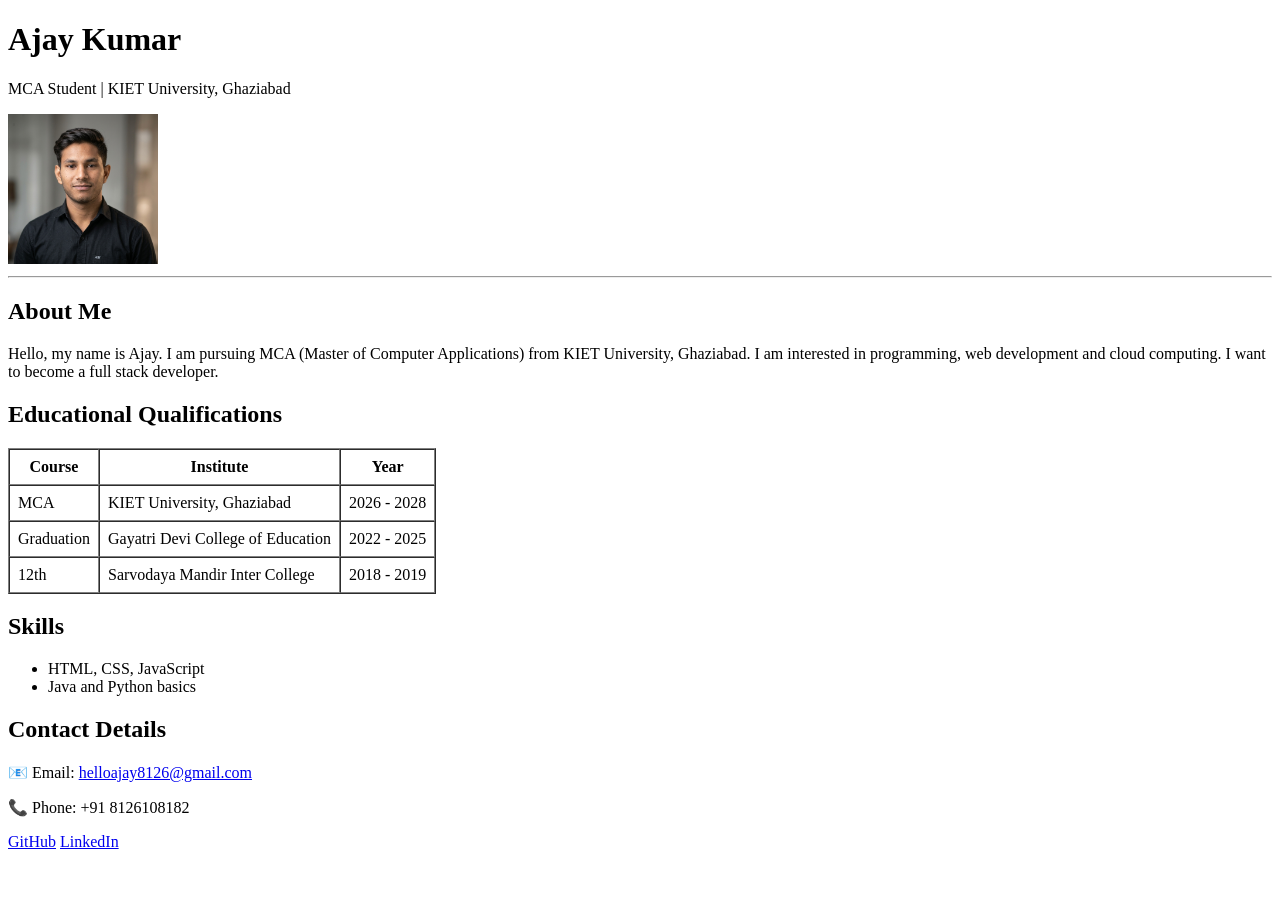
<file: frontend-lab/program1-profile/index.html>
<!DOCTYPE html>
<html lang="en">
<head>
    <meta charset="UTF-8">
    <meta name="viewport" content="width=device-width, initial-scale=1.0">
    <meta name="author" content="Ajay">
    <meta name="description" content="Personal profile page of Ajay, MCA student">
    <meta name="keywords" content="profile, MCA, student, HTML">
    <title>Ajay - Personal Profile</title>
</head>
<body>

    <header>
        <h1>Ajay Kumar</h1>
        <p>MCA Student | KIET University, Ghaziabad</p>
        <img src="profile.jpg" alt="Profile picture" width="150" height="150">
    </header>

    <hr>

    <section>
        <h2>About Me</h2>
        <article>
            <p>
                Hello, my name is Ajay. I am pursuing MCA (Master of Computer Applications)
                from KIET University, Ghaziabad. I am interested in programming, web development
                and cloud computing. I want to become a full stack developer.
            </p>
        </article>
    </section>

    <section>
        <h2>Educational Qualifications</h2>
        <table border="1" cellpadding="8" cellspacing="0">
            <tr>
                <th>Course</th>
                <th>Institute</th>
                <th>Year</th>
            </tr>
            <tr>
                <td>MCA</td>
                <td>KIET University, Ghaziabad</td>
                <td>2026 - 2028</td>
            </tr>
            <tr>
                <td>Graduation</td>
                <td>Gayatri Devi College of Education</td>
                <td>2022 - 2025</td>
            </tr>
            <tr>
                <td>12th</td>
                <td>Sarvodaya Mandir Inter College</td>
                <td>2018 - 2019</td>
            </tr>
        </table>
    </section>

    <section>
        <h2>Skills</h2>
        <ul>
            <li>HTML, CSS, JavaScript</li>
            <li>Java and Python basics</li>
        
        </ul>
    </section>

   <div class="section contact-info">
            <h2>Contact Details</h2>
            <p>📧 Email: <a href="mailto:helloajay8126@gmail.com">helloajay8126@gmail.com</a></p>
            <p>📞 Phone: +91 8126108182</p>
        </div>

        <div class="social-links">
            <a href="https://github.com/Ajay-hash2002" target="_blank" class="btn">GitHub</a>
            <a href="https://www.linkedin.com/in/ajay-kumar-59329227b/" target="_blank" class="btn btn-outline">LinkedIn</a>
        </div>
</body>
</html>
</file>
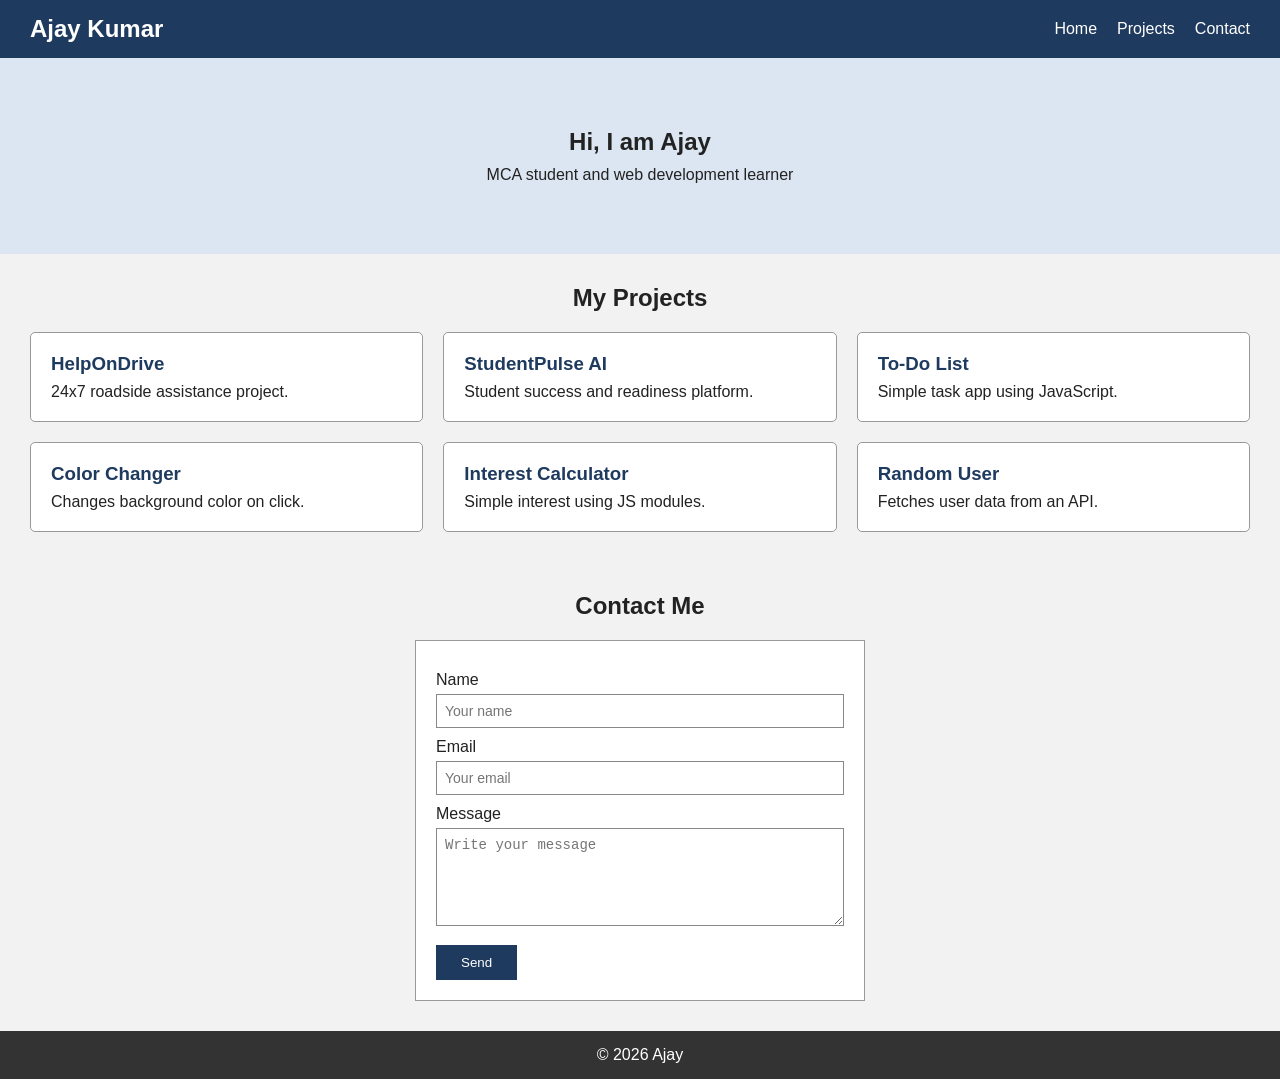
<file: frontend-lab/program2-portfolio/index.html>
<!DOCTYPE html>
<html lang="en">
<head>
    <meta charset="UTF-8">
    <meta name="viewport" content="width=device-width, initial-scale=1.0">
    <title>Ajay - My Portfolio</title>
    <!-- external css -->
    <link rel="stylesheet" href="style.css">
    <!-- internal css -->
    <style>
        footer {
            background-color: #333;
            color: white;
            text-align: center;
            padding: 15px;
        }
    </style>
</head>
<body>

    <nav class="navbar">
        <h2 class="logo">Ajay Kumar</h2>
        <ul>
            <li><a href="#home">Home</a></li>
            <li><a href="#projects">Projects</a></li>
            <li><a href="#contact">Contact</a></li>
        </ul>
    </nav>

    <section id="home" class="intro">
        <h1>Hi, I am Ajay</h1>
        <p>MCA student and web development learner</p>
    </section>

    <section id="projects">
        <h2>My Projects</h2>
        <div class="project-container">
            <div class="project-box">
                <h3>HelpOnDrive</h3>
                <p>24x7 roadside assistance project.</p>
            </div>
            <div class="project-box">
                <h3>StudentPulse AI</h3>
                <p>Student success and readiness platform.</p>
            </div>
            <div class="project-box">
                <h3>To-Do List</h3>
                <p>Simple task app using JavaScript.</p>
            </div>
            <div class="project-box">
                <h3>Color Changer</h3>
                <p>Changes background color on click.</p>
            </div>
            <div class="project-box">
                <h3>Interest Calculator</h3>
                <p>Simple interest using JS modules.</p>
            </div>
            <div class="project-box">
                <h3>Random User</h3>
                <p>Fetches user data from an API.</p>
            </div>
        </div>
    </section>

    <section id="contact">
        <h2>Contact Me</h2>
        <form>
            <label for="name">Name</label>
            <input type="text" id="name" placeholder="Your name">

            <label for="email">Email</label>
            <input type="email" id="email" placeholder="Your email">

            <label for="msg">Message</label>
            <textarea id="msg" rows="5" placeholder="Write your message"></textarea>

            <button type="submit">Send</button>
        </form>
    </section>

    <footer>
        <p>&copy; 2026 Ajay</p>
    </footer>

</body>
</html>
</file>
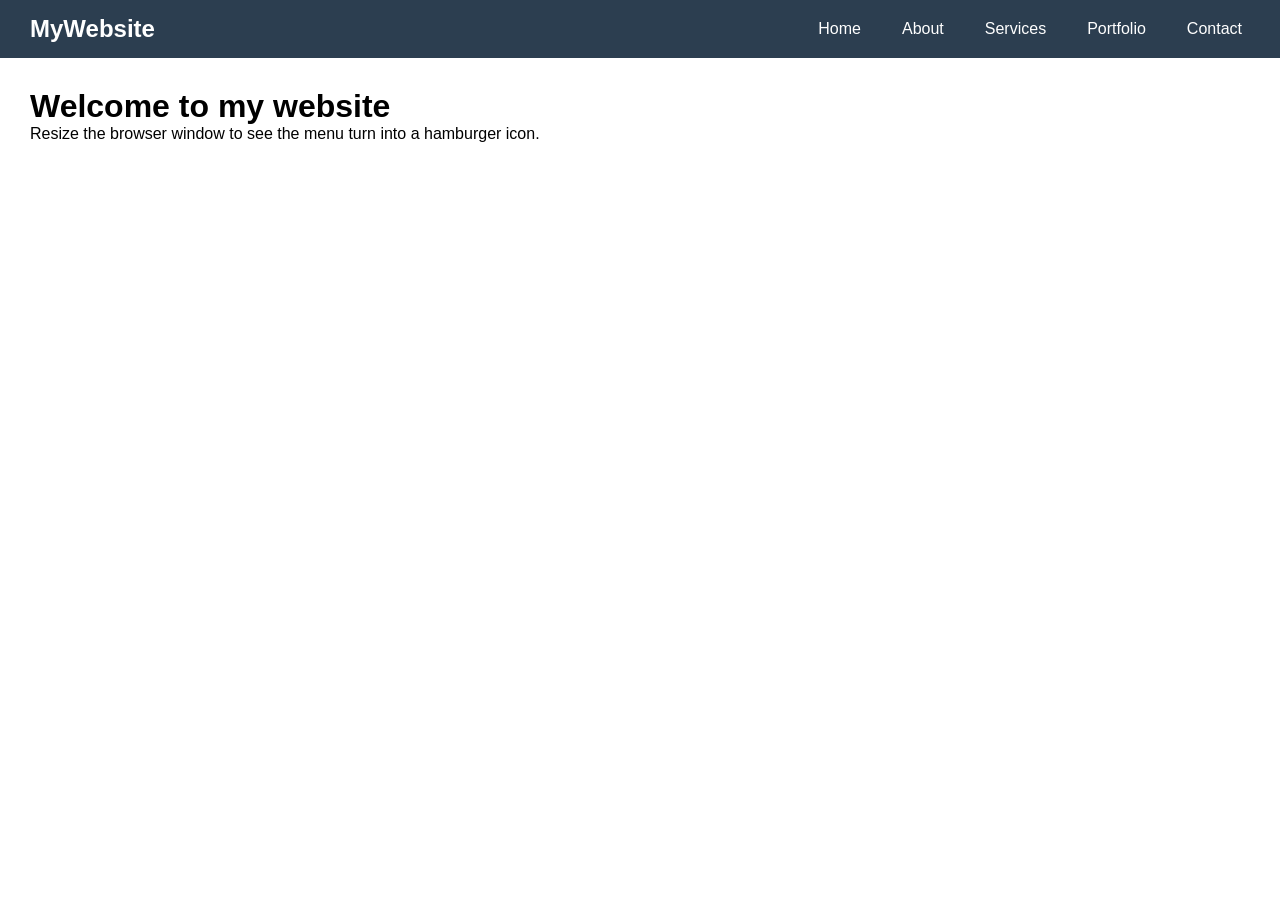
<file: frontend-lab/program3-navbar/index.html>
<!DOCTYPE html>
<html lang="en">
<head>
    <meta charset="UTF-8">
    <meta name="viewport" content="width=device-width, initial-scale=1.0">
    <title>Responsive Navbar</title>
    <link rel="stylesheet" href="style.css">
</head>
<body>

    <header class="navbar">
        <h2 class="logo">MyWebsite</h2>

        <!-- hidden checkbox is used to open/close menu without javascript -->
        <input type="checkbox" id="menu-toggle">
        <label for="menu-toggle" class="hamburger">&#9776;</label>

        <ul class="menu">
            <li><a href="#">Home</a></li>
            <li><a href="#">About</a></li>
            <li><a href="#">Services</a></li>
            <li><a href="#">Portfolio</a></li>
            <li><a href="#">Contact</a></li>
        </ul>
    </header>

    <main>
        <h1>Welcome to my website</h1>
        <p>Resize the browser window to see the menu turn into a hamburger icon.</p>
    </main>

</body>
</html>
</file>
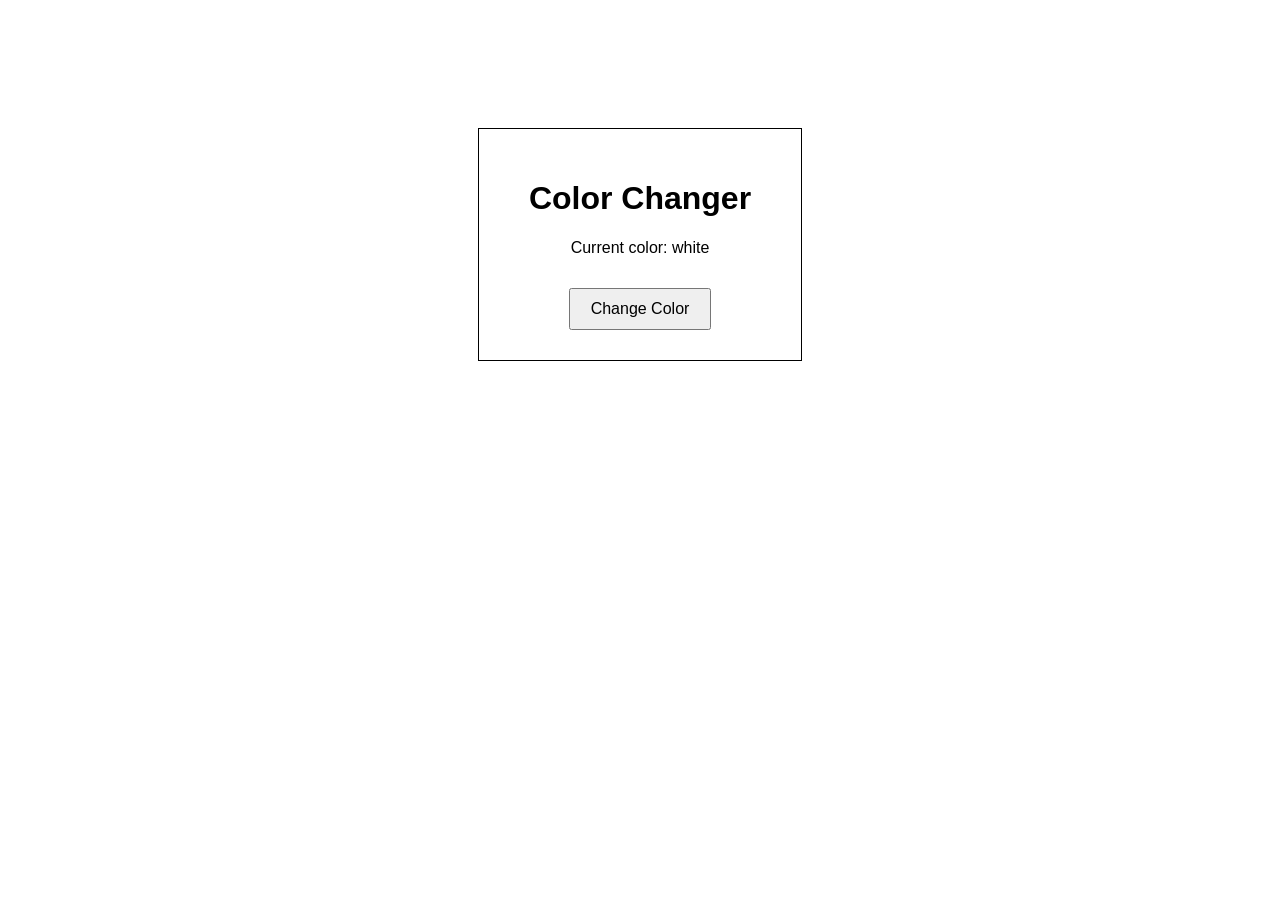
<file: frontend-lab/program4-colorchanger/index.html>
<!DOCTYPE html>
<html lang="en">
<head>
    <meta charset="UTF-8">
    <meta name="viewport" content="width=device-width, initial-scale=1.0">
    <title>Color Changer</title>
    <link rel="stylesheet" href="style.css">
</head>
<body>

    <div class="box">
        <h1>Color Changer</h1>
        <p>Current color: <span id="colorName">white</span></p>
        <button id="changeBtn">Change Color</button>
    </div>

    <script src="script.js"></script>
</body>
</html>
</file>
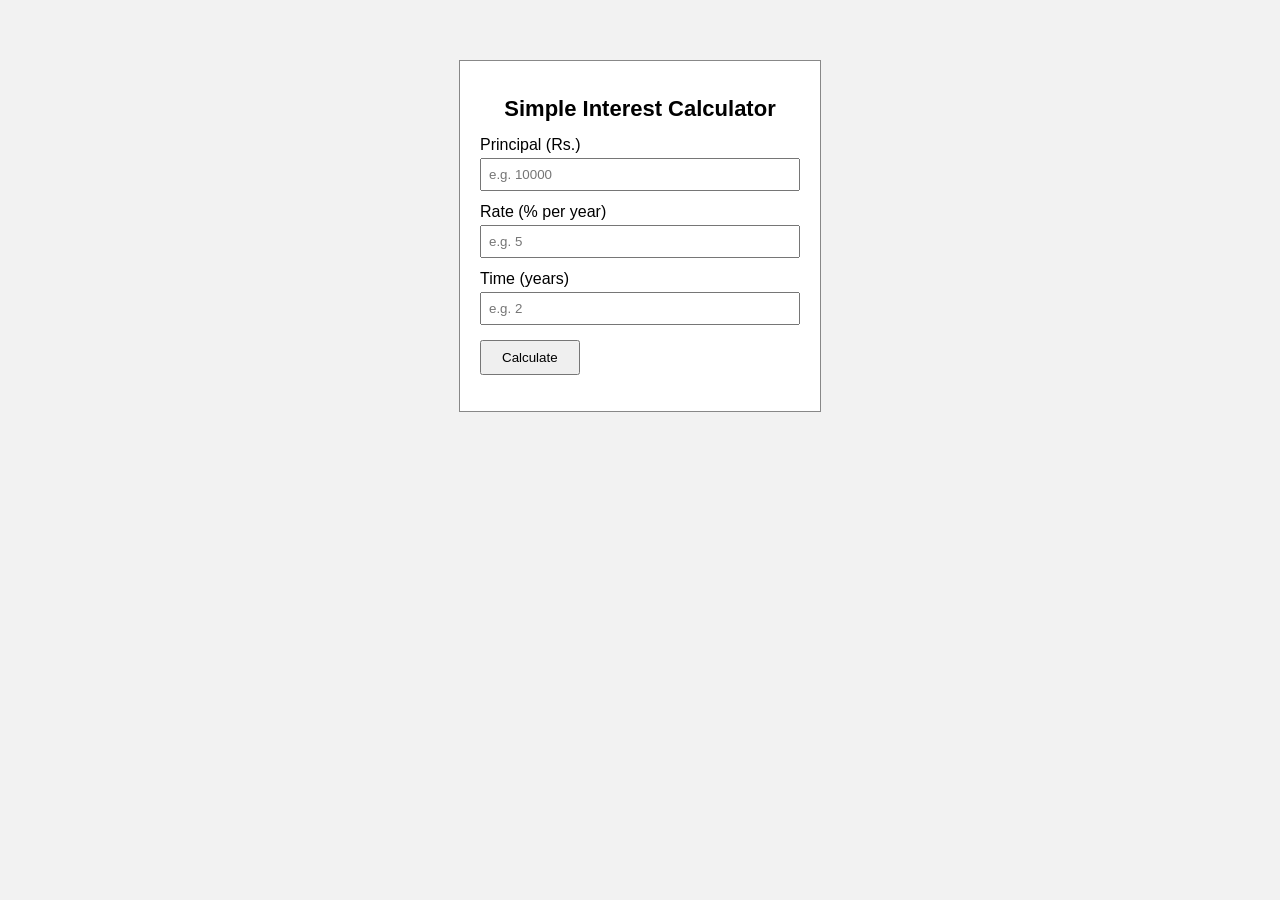
<file: frontend-lab/program5-interest/index.html>
<!DOCTYPE html>
<html lang="en">
<head>
    <meta charset="UTF-8">
    <meta name="viewport" content="width=device-width, initial-scale=1.0">
    <title>Simple Interest Calculator</title>
    <link rel="stylesheet" href="style.css">
</head>
<body>

    <div class="box">
        <h1>Simple Interest Calculator</h1>

        <label>Principal (Rs.)</label>
        <input type="number" id="principal" placeholder="e.g. 10000">

        <label>Rate (% per year)</label>
        <input type="number" id="rate" placeholder="e.g. 5">

        <label>Time (years)</label>
        <input type="number" id="time" placeholder="e.g. 2">

        <button id="calcBtn">Calculate</button>

        <p id="result"></p>
    </div>

    <!-- type="module" is needed to use import/export -->
    <script type="module" src="main.js"></script>
</body>
</html>
</file>
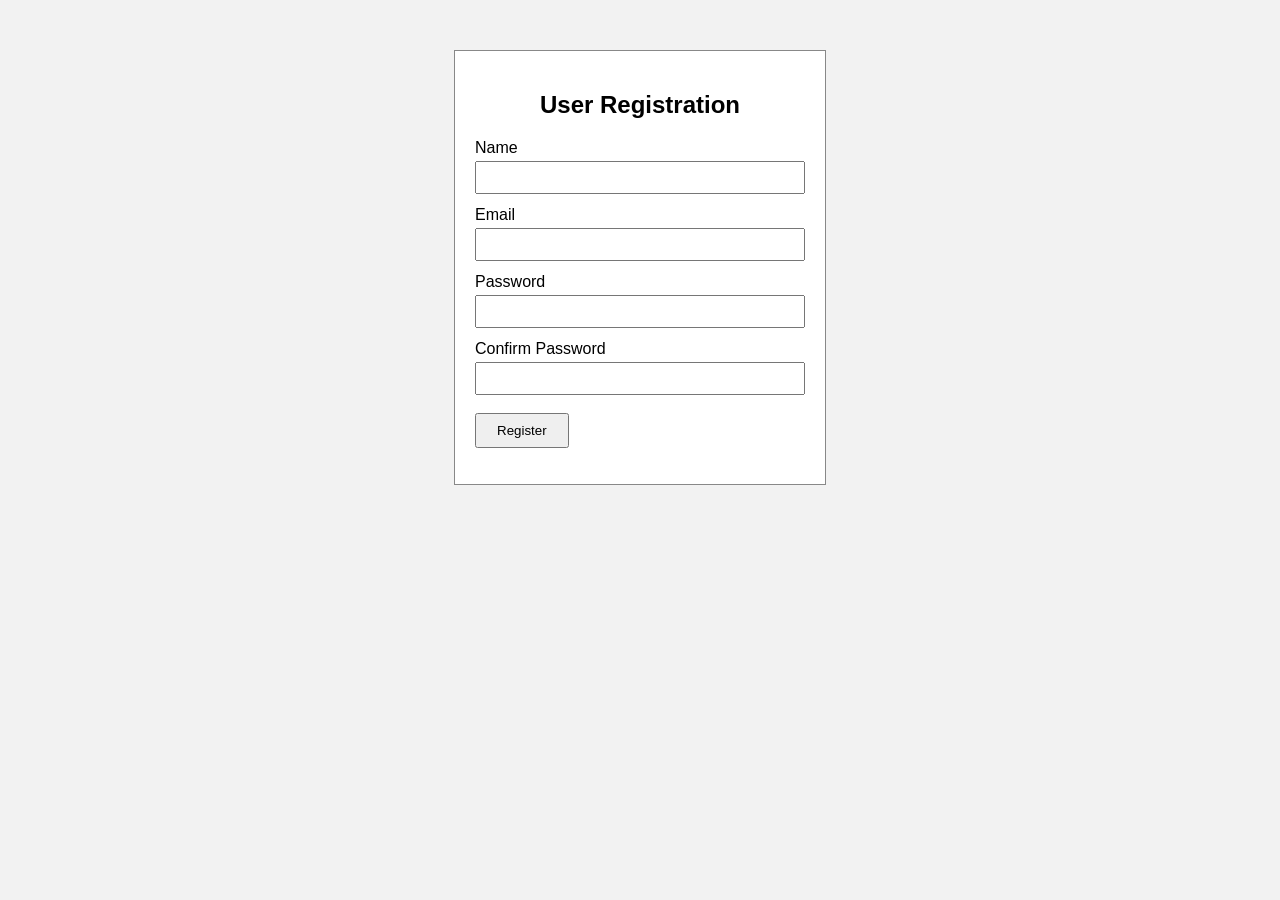
<file: frontend-lab/program6-form/index.html>
<!DOCTYPE html>
<html lang="en">
<head>
    <meta charset="UTF-8">
    <meta name="viewport" content="width=device-width, initial-scale=1.0">
    <title>Registration Form</title>
    <link rel="stylesheet" href="style.css">
</head>
<body>

    <form id="regForm" novalidate>
        <h2>User Registration</h2>

        <label for="name">Name</label>
        <input type="text" id="name">
        <span class="error" id="nameError"></span>

        <label for="email">Email</label>
        <input type="text" id="email">
        <span class="error" id="emailError"></span>

        <label for="password">Password</label>
        <input type="password" id="password">
        <span class="error" id="passwordError"></span>

        <label for="confirm">Confirm Password</label>
        <input type="password" id="confirm">
        <span class="error" id="confirmError"></span>

        <button type="submit">Register</button>
        <p id="success"></p>
    </form>

    <script src="script.js"></script>
</body>
</html>
</file>
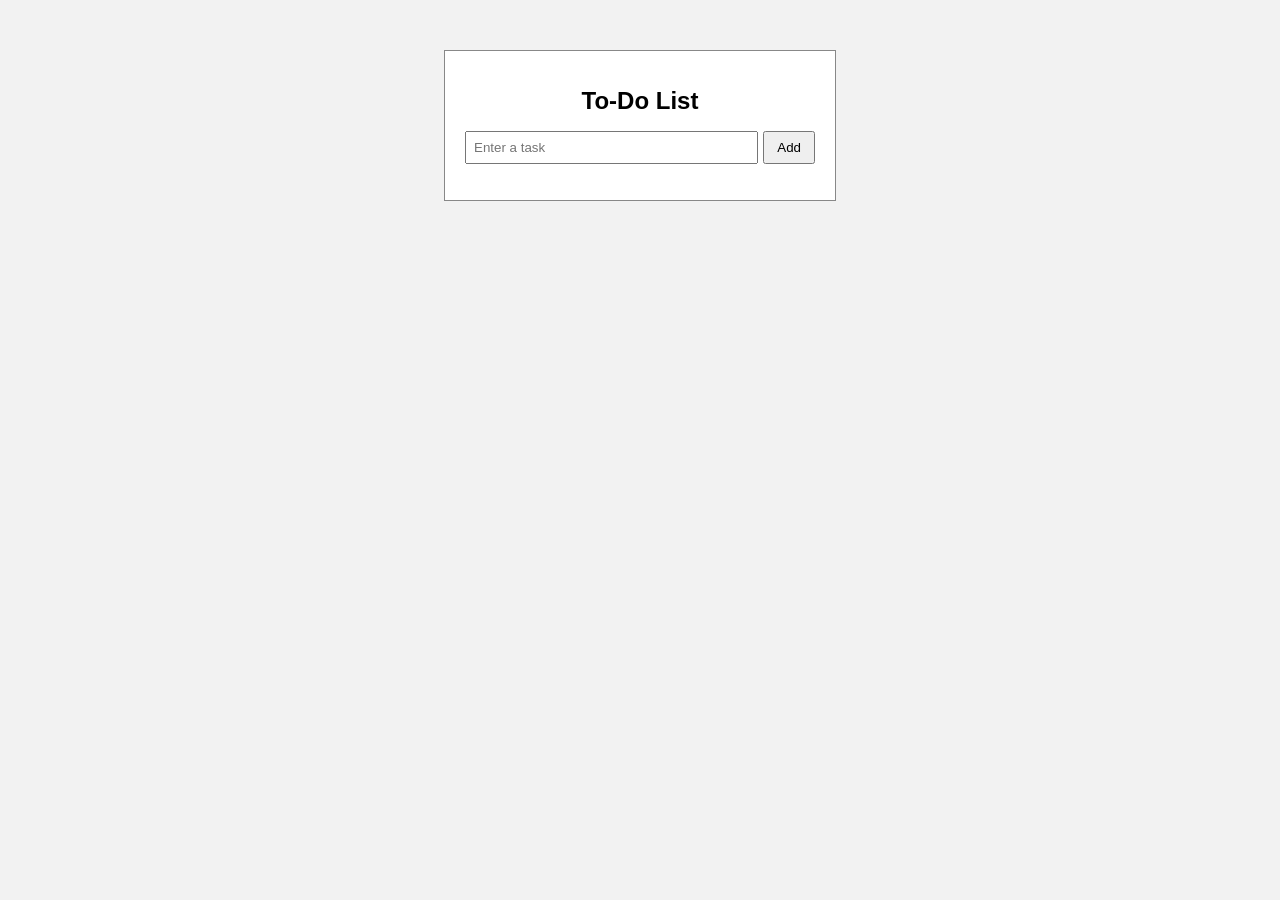
<file: frontend-lab/program7-todo/index.html>
<!DOCTYPE html>
<html lang="en">
<head>
    <meta charset="UTF-8">
    <meta name="viewport" content="width=device-width, initial-scale=1.0">
    <title>To-Do List</title>
    <link rel="stylesheet" href="style.css">
</head>
<body>

    <div class="container">
        <h1>To-Do List</h1>

        <form id="taskForm">
            <input type="text" id="taskInput" placeholder="Enter a task">
            <button type="submit">Add</button>
        </form>

        <ul id="taskList"></ul>
    </div>

    <script src="script.js"></script>
</body>
</html>
</file>
<file: frontend-lab/program2-portfolio/style.css>
* {
    margin: 0;
    padding: 0;
    box-sizing: border-box;
}

body {
    font-family: Arial, sans-serif;
    background-color: #f2f2f2;
    color: #222;
}

/* navigation bar */
.navbar {
    background-color: #1f3a5f;
    display: flex;
    justify-content: space-between;
    align-items: center;
    padding: 15px 30px;
}

.navbar .logo {
    color: white;
}

.navbar ul {
    list-style: none;
    display: flex;
    gap: 20px;
}

.navbar a {
    color: white;
    text-decoration: none;
}

.navbar a:hover {
    color: yellow;
}

/* intro */
.intro {
    background-color: #dce6f2;
    text-align: center;
    padding: 70px 20px;
}

.intro h1 {
    margin-bottom: 10px;
}

section {
    padding: 30px;
}

section h2 {
    text-align: center;
    margin-bottom: 20px;
}

/* projects - using grid */
.project-container {
    display: grid;
    grid-template-columns: repeat(3, 1fr);
    gap: 20px;
}

.project-box {
    background-color: white;
    border: 1px solid #999;
    border-radius: 5px;
    padding: 20px;
}

.project-box h3 {
    margin-bottom: 8px;
    color: #1f3a5f;
}

.project-box:hover {
    background-color: #1f3a5f;
    color: white;
}

.project-box:hover h3 {
    color: white;
}

/* contact form */
form {
    max-width: 450px;
    margin: auto;
    background-color: white;
    padding: 20px;
    border: 1px solid #999;
}

label {
    display: block;
    margin-top: 10px;
}

input, textarea {
    width: 100%;
    padding: 8px;
    margin-top: 5px;
    border: 1px solid #888;
    font-size: 14px;
}

button {
    margin-top: 15px;
    padding: 10px 25px;
    background-color: #1f3a5f;
    color: white;
    border: none;
    cursor: pointer;
}

button:hover {
    background-color: #0d213a;
}

/* responsive */
@media (max-width: 800px) {
    .project-container {
        grid-template-columns: repeat(2, 1fr);
    }
}

@media (max-width: 500px) {
    .project-container {
        grid-template-columns: 1fr;
    }

    .navbar {
        flex-direction: column;
        gap: 10px;
    }
}
</file>
<file: frontend-lab/program3-navbar/style.css>
* {
    margin: 0;
    padding: 0;
    box-sizing: border-box;
}

body {
    font-family: Arial, sans-serif;
}

.navbar {
    background-color: #2c3e50;
    display: flex;
    justify-content: space-between;
    align-items: center;
    padding: 15px 30px;
}

.logo {
    color: white;
}

.menu {
    list-style: none;
    display: flex;
    gap: 25px;
}

.menu a {
    color: white;
    text-decoration: none;
    padding: 5px 8px;
}

.menu a:hover {
    color: #f1c40f;
}

/* hamburger and checkbox are hidden on big screens */
#menu-toggle {
    display: none;
}

.hamburger {
    display: none;
    color: white;
    font-size: 28px;
    cursor: pointer;
}

main {
    padding: 30px;
}

/* mobile view */
@media (max-width: 700px) {
    .navbar {
        flex-wrap: wrap;
    }

    .hamburger {
        display: block;
    }

    .menu {
        display: none;
        flex-direction: column;
        width: 100%;
        gap: 10px;
        margin-top: 15px;
    }

    /* when checkbox is checked, show the menu */
    #menu-toggle:checked ~ .menu {
        display: flex;
    }
}
</file>
<file: frontend-lab/program4-colorchanger/style.css>
body {
    font-family: Arial, sans-serif;
    background-color: white;
    text-align: center;
    padding-top: 120px;
}

.box {
    display: inline-block;
    background-color: white;
    border: 1px solid black;
    padding: 30px 50px;
}

button {
    margin-top: 15px;
    padding: 10px 20px;
    font-size: 16px;
    cursor: pointer;
}
</file>
<file: frontend-lab/program5-interest/style.css>
body {
    font-family: Arial, sans-serif;
    background-color: #f2f2f2;
}

.box {
    width: 320px;
    margin: 60px auto;
    background-color: white;
    border: 1px solid #888;
    padding: 20px;
}

h1 {
    font-size: 22px;
    text-align: center;
}

label {
    display: block;
    margin-top: 12px;
}

input {
    width: 100%;
    padding: 7px;
    margin-top: 4px;
    box-sizing: border-box;
}

button {
    margin-top: 15px;
    padding: 8px 20px;
    cursor: pointer;
}

#result {
    margin-top: 15px;
    font-weight: bold;
}
</file>
<file: frontend-lab/program6-form/style.css>
body {
    font-family: Arial, sans-serif;
    background-color: #f2f2f2;
}

form {
    width: 330px;
    margin: 50px auto;
    background-color: white;
    border: 1px solid #888;
    padding: 20px;
}

h2 {
    text-align: center;
}

label {
    display: block;
    margin-top: 12px;
}

input {
    width: 100%;
    padding: 7px;
    margin-top: 4px;
    box-sizing: border-box;
}

.error {
    color: red;
    font-size: 13px;
}

button {
    margin-top: 18px;
    padding: 8px 20px;
    cursor: pointer;
}

#success {
    color: green;
    font-weight: bold;
}
</file>
<file: frontend-lab/program7-todo/style.css>
body {
    font-family: Arial, sans-serif;
    background-color: #f2f2f2;
}

.container {
    width: 350px;
    margin: 50px auto;
    background-color: white;
    border: 1px solid #888;
    padding: 20px;
}

h1 {
    text-align: center;
    font-size: 24px;
}

#taskForm {
    display: flex;
    gap: 5px;
}

#taskInput {
    flex: 1;
    padding: 7px;
}

button {
    padding: 7px 12px;
    cursor: pointer;
}

ul {
    list-style: none;
    padding: 0;
}

li {
    display: flex;
    justify-content: space-between;
    align-items: center;
    border-bottom: 1px solid #ccc;
    padding: 8px 0;
}

li span {
    cursor: pointer;
}

/* completed task */
li.done span {
    text-decoration: line-through;
    color: gray;
}
</file>
